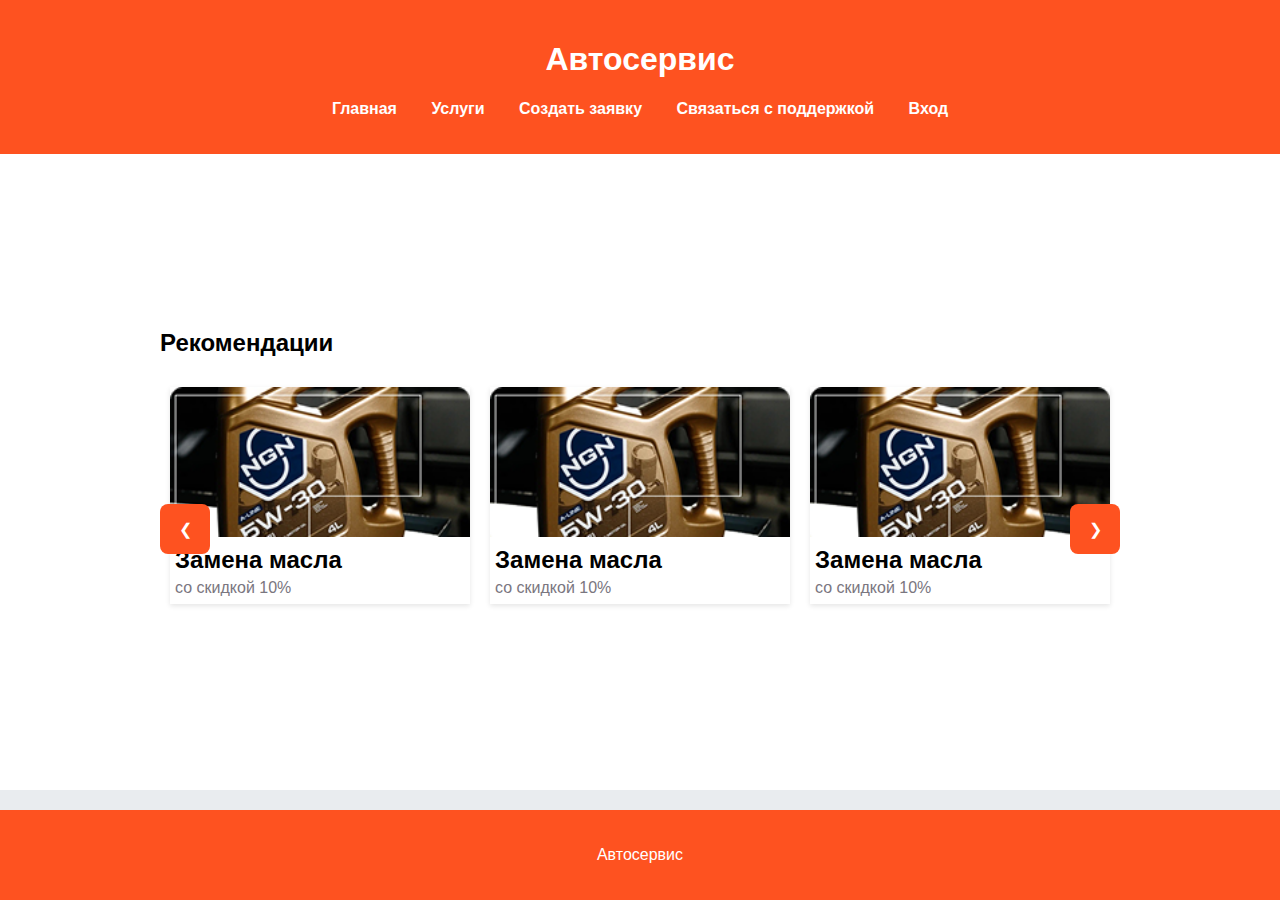
<file: index.html>
<!DOCTYPE html>
<html lang="ru">

<head>
    <meta charset="UTF-8">
    <meta name="viewport" content="width=device-width, initial-scale=1.0">
    
    <link rel="stylesheet" href="styles.css">
    <title>партнеры клининговой фирмы</title>
    <header>
        <h1>Автосервис</h1>
        <nav>
            <ul>
                <li><a href="index.html">Главная</a></li>
                <li><a href="services.html">Услуги</a></li>
                <li><a href="create-request.html">Создать заявку</a></li>
                <li><a href="support.html">Связаться с поддержкой</a></li>
                <li id="profileLink" style="display: none;" class="dropdown">
                    <span id="usernameDisplay"></span>
                    <div class="dropdown-content">
                        <a href="#" id="logoutButton">Выход</a>
                    </div>
                </li>
                <li><a href="login.html" id="loginLink" style="display: inline;">Вход</a></li>
            </ul>
        </nav>
    </header>

    <main>
        
        <div class="slider-container" id="sliderContainer1">
            <h2>Рекомендации</h2>
            <div class="slider" id="slider1">
                <!-- Карточки будут добавлены сюда -->
            </div>
            <button class="prev" onclick="prevSlide('slider1')">&#10094;</button>
            <button class="next" onclick="nextSlide('slider1')">&#10095;</button>
        </div>
    </main>

    <footer>
        <p>Автосервис</p>
    </footer>





    <script src="script.js"></script>
    <script>
        // Проверка авторизации пользователя
        const username = localStorage.getItem('username');
        const email = localStorage.getItem('email');

        if (username && email) {
            document.getElementById('usernameDisplay').innerText = username;
            document.getElementById('profileLink').style.display = 'inline-block';
            document.getElementById('loginLink').style.display = 'none';
        } else {
            document.getElementById('profileLink').style.display = 'none';
            document.getElementById('loginLink').style.display = 'inline';
        }

        // Обработка выхода
        document.getElementById('logoutButton').addEventListener('click', function () {
            localStorage.removeItem('username');
            localStorage.removeItem('email');
            localStorage.removeItem('password');
            // Обновляем видимость элементов навигации
            document.getElementById('profileLink').style.display = 'none';
            document.getElementById('loginLink').style.display = 'inline';
            window.location.reload(); // Перезагрузка страницы
        });





        // Инициализация слайдера при загрузке страницы
        document.addEventListener('DOMContentLoaded', () => {
            const cards = JSON.parse(localStorage.getItem('cards')) || [];
            renderCards(cards);
        });



    </script>
    </body>

</html>
</file>
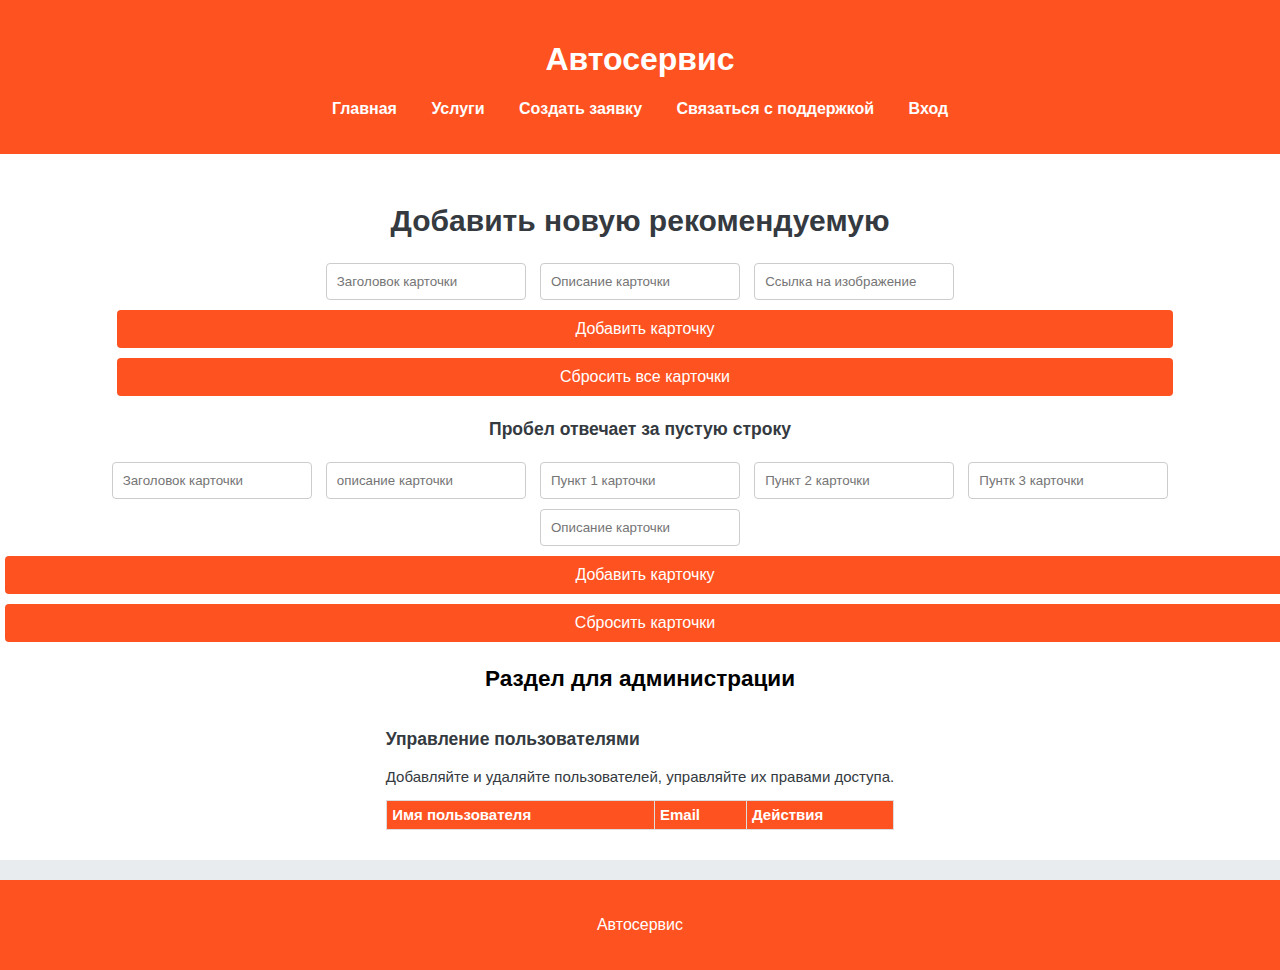
<file: admin.html>
<!DOCTYPE html>
<html lang="ru">
<head>
    <meta charset="UTF-8">
    <meta name="viewport" content="width=device-width, initial-scale=1.0">
    <title>Администрация</title>
    <link rel="stylesheet" href="styles.css">
    <link rel="stylesheet" href="style-admin.css">
</head>
<body>
    <header>
        <h1>Автосервис</h1>
        <nav>
            <ul>
                <li><a href="index.html">Главная</a></li>
                <li><a href="services.html">Услуги</a></li>
                <li><a href="create-request.html">Создать заявку</a></li>
                <li><a href="support.html">Связаться с поддержкой</a></li>

                <li id="profileLink" style="display: none;" class="dropdown">
                    <span id="usernameDisplay"></span>
                    <div class="dropdown-content">
                        <a href="#" id="logoutButton">Выход</a>
                    </div>
                </li>
                <li><a href="login.html" id="loginLink" style="display: inline;">Вход</a></li>
            </ul>
        </nav>
    </header>

    <main style="flex-direction: column;">
        <div class="admin-container">
            <h1>Добавить новую рекомендуемую</h1>
            <input type="text" id="cardTitle" placeholder="Заголовок карточки">
            <input type="text" id="cardDescription" placeholder="Описание карточки">
            <input type="text" id="cardImage" placeholder="Ссылка на изображение">
            <button onclick="addCard()">Добавить карточку</button>
            <button onclick="resetCards()">Сбросить все карточки</button>
        </div>
        <div class="admin-container">
            <form id="add-card-form">
                <h3>Пробел отвечает за пустую строку</h3>
                <input type="text" id="card-duration" required placeholder="Заголовок карточки">
                <input type="text" id="card-descr" required placeholder="описание карточки">
                <input type="text" id="card-descr1" required placeholder="Пункт 1 карточки">
                <input type="text" id="card-descr2" required placeholder="Пункт 2 карточки">
                <input type="text" id="card-descr3" required placeholder="Пунтк 3 карточки">
                <input type="text" id="card-price" required placeholder="Описание карточки">
        
                <button type="submit">Добавить карточку</button>
            </form>
        
            <button onclick="resetCardsRed()">Сбросить карточки</button>
        </div>
        <h2>Раздел для администрации</h2>
        <section>
            <h3>Управление пользователями</h3>
            <p>Добавляйте и удаляйте пользователей, управляйте их правами доступа.</p>
            <table id="userTable">
                <thead>
                    <tr>
                        <th>Имя пользователя</th>
                        <th>Email</th>
                        <th>Действия</th>
                    </tr>
                </thead>
                <tbody>
                    <!-- Данные пользователей будут добавлены здесь -->
                </tbody>
            </table>
        </section>
    </main>

    <footer>
        <p>Автосервис</p>
    </footer>






    <script src="script.js"></script>
    <script>
        // Проверка авторизации пользователя
        const username = localStorage.getItem('username');
        const email = localStorage.getItem('email');

        if (username && email) {
            document.getElementById('usernameDisplay').innerText = username;
            document.getElementById('profileLink').style.display = 'inline-block';
            document.getElementById('loginLink').style.display = 'none';
        } else {
            document.getElementById('profileLink').style.display = 'none';
            document.getElementById('loginLink').style.display = 'inline';
        }

        // Обработка выхода
        document.getElementById('logoutButton').addEventListener('click', function() {
            localStorage.removeItem('username');
            localStorage.removeItem('email');
            localStorage.removeItem('password');
            window.location.reload(); // Перезагрузка страницы
        });

        // Функция для отображения пользователей
        function displayUsers() {
            const userProfiles = JSON.parse(localStorage.getItem('userProfiles')) || {};
            const userTableBody = document.getElementById('userTable').getElementsByTagName('tbody')[0];
            userTableBody.innerHTML = ''; // Очищаем таблицу перед добавлением

            for (const email in userProfiles) {
                const row = userTableBody.insertRow();
                const usernameCell = row.insertCell(0);
                const emailCell = row.insertCell(1);
                const actionsCell = row.insertCell(2);

                usernameCell.innerText = userProfiles[email].username;
                emailCell.innerText = email;

                const deleteButton = document.createElement('button');
                deleteButton.innerText = 'Удалить';
                deleteButton.className = 'delete-button';
                deleteButton.onclick = function() {
                    deleteUser (email);
                };
                actionsCell.appendChild(deleteButton);
            }
        }

        // Функция для удаления пользователя
        function deleteUser (email) {
            const userProfiles = JSON.parse(localStorage.getItem('userProfiles')) || {};
            delete userProfiles[email];
            localStorage.setItem('userProfiles', JSON.stringify(userProfiles));
            displayUsers(); // Обновляем отображение пользователей
        }

        // Инициализация отображения пользователей при загрузке страницы
        displayUsers();












        
// Функция для добавления новой карточки
function addCardRed(event) {
            event.preventDefault(); // Предотвращаем перезагрузку страницы

            // Получаем данные из формы
            const cardTitle = document.getElementById('card-duration').value.trim();
            const cardDuration = document.getElementById('card-descr').value.trim();
            const cardDuration1 = document.getElementById('card-descr1').value.trim();
            const cardDuration2 = document.getElementById('card-descr2').value.trim();
            const cardDuration3 = document.getElementById('card-descr3').value.trim();
            const cardPrice = document.getElementById('card-price').value.trim();

            // Создаем объект новой карточки
            const newCard = {
                duration: cardTitle,
                descr: cardDuration,
                descr1: cardDuration1,
                descr2: cardDuration2,
                descr3: cardDuration3,
                price: cardPrice,
                buttonText: "Записаться"
            };

            // Получаем текущий массив карточек из localStorage
            let cardsData = JSON.parse(localStorage.getItem('cardsData')) || [];

            // Добавляем новую карточку в массив
            cardsData.push(newCard);

            // Сохраняем обновленный массив в localStorage
            localStorage.setItem('cardsData', JSON.stringify(cardsData));

            // Очищаем форму
            document.getElementById('add-card-form').reset();

            // Уведомляем администратора
            alert('Карточка успешно добавлена!');
        }

        const defaultCards = [
        {
                duration: "Замена масла: Стандарт +",
                descr: "Замена моторного масла и масляного фильтра",
                descr1: "Замена воздушного фильтра",
                descr2: "",
                descr3: "",
                price: "Скидка -5%",
                buttonText: "Записаться"
            },
            {
                duration: "Замена масла: Стандарт +",
                descr: "Замена моторного масла и масляного фильтра",
                descr1: "Замена воздушного фильтра",
                descr2: "Замена салонного фильтра",
                descr3: "",
                price: "Скидка -7%",
                buttonText: "Записаться"
            },
            {
                duration: "Замена масла: Стандарт +",
                descr: "Замена моторного масла и масляного фильтра",
                descr1: "Замена воздушного фильтра",
                descr2: "Замена салонного фильтра",
                descr3: "Диагностика ходовой части",
                price: "Скидка -10%",
                buttonText: "Записаться"
            },
        ];
        // Функция для сброса карточек
        function resetCardsRed() {
            localStorage.setItem('cardsData', JSON.stringify(defaultCards)); // Удаляем данные о карточках
        }

        // Инициализация формы
        document.addEventListener('DOMContentLoaded', () => {
            const form = document.getElementById('add-card-form');
            form.addEventListener('submit', addCardRed);
        });

        resetCardsRed();
    </script>
</body>
</html>
</file>
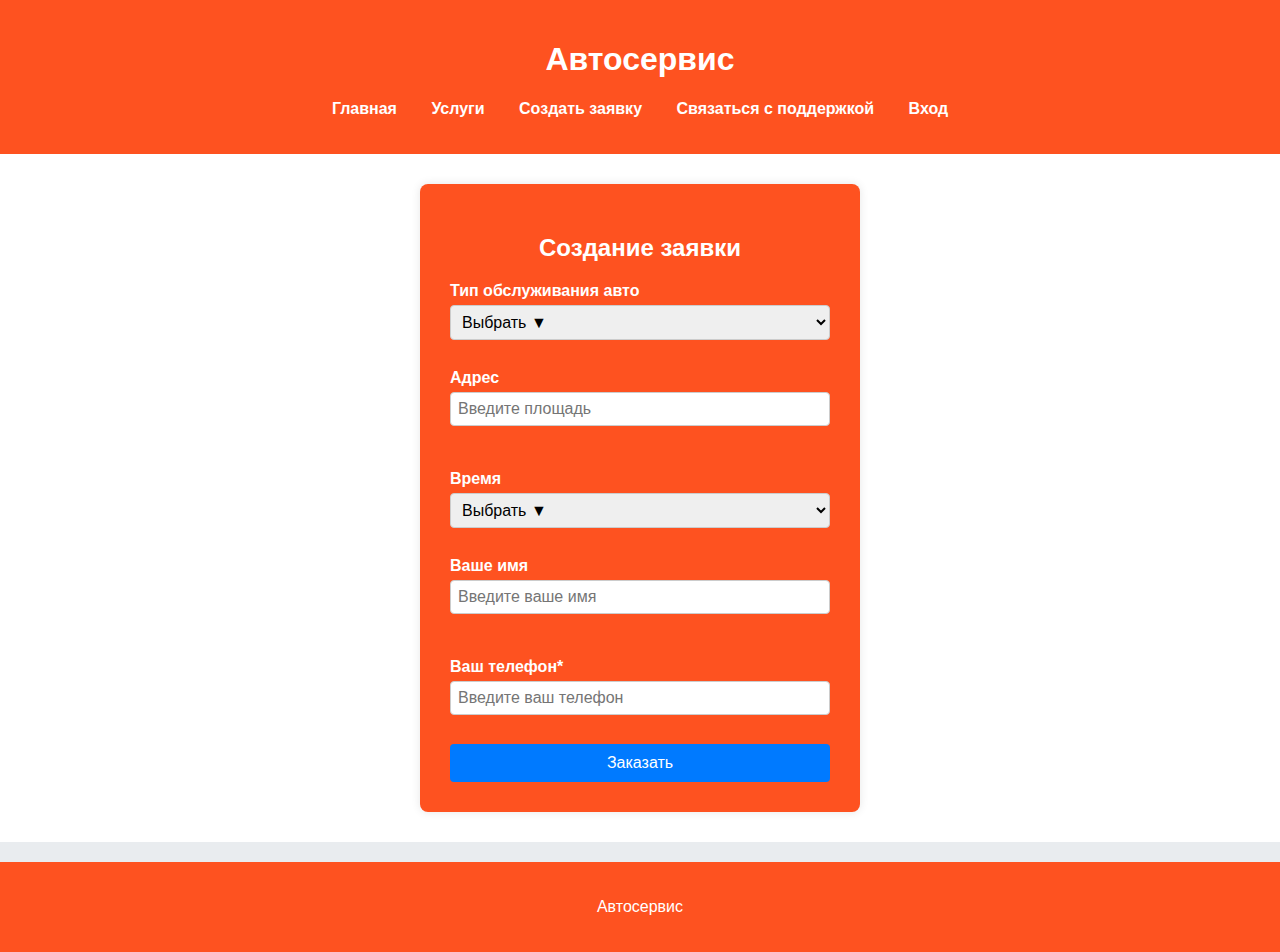
<file: create-request.html>
<!DOCTYPE html>
<html lang="ru">

<head>
    <meta charset="UTF-8">
    <meta name="viewport" content="width=device-width, initial-scale=1.0">
    <link rel="stylesheet" href="styles.css">
    <style>
        .form-container {
            color:#fff;
            padding: 30px;
            border-radius: 8px;
            box-shadow: 0 0 10px rgba(0, 0, 0, 0.1);
            width: 100%;
            width: 440px;
            background-color: #FE5220;
        }

        h2 {
            color: #fff;
            text-align: center;
            margin-bottom: 20px;
        }

        .form-group {
            width: 100%;
            max-width: 386px;
            margin-bottom: 29px;
        }

        label {
            display: block;
            margin-bottom: 5px;
            font-weight: bold;
        }

        input[type="text"],
        input[type="number"],
        input[type="tel"],
        select {
            width: 100%;
            padding: 7px;
            border: 1px solid #ccc;
            border-radius: 4px;
            font-size: 16px;
        }

        button {
            width: 100%;
            padding: 10px;
            color: #fff;
            border: none;
            border-radius: 4px;
            font-size: 16px;
            cursor: pointer;
        }
    </style>
    <title>партнеры клининговой фирмы</title>
    <header>
        <h1>Автосервис</h1>
        <nav>
            <ul>
                <li><a href="index.html">Главная</a></li>
                <li><a href="services.html">Услуги</a></li>
                <li><a href="create-request.html">Создать заявку</a></li>
                <li><a href="support.html">Связаться с поддержкой</a></li>
                <li id="profileLink" style="display: none;" class="dropdown">
                    <span id="usernameDisplay"></span>
                    <div class="dropdown-content">
                        <a href="#" id="logoutButton">Выход</a>
                    </div>
                </li>
                <li><a href="login.html" id="loginLink" style="display: inline;">Вход</a></li>
            </ul>
        </nav>
    </header>

    <main>
            <div class="form-container">
                <h2>Создание заявки</h2>
                <form>
                    <div class="form-group">
                        <label for="object-type">Тип обслуживания авто</label>
                        <select id="object-type">
                            <option value="">Выбрать ▼</option>
                            <option value="apartment">haval</option>
                            <option value="house">Toyota</option>
                            <option value="office">Lada</option>
                        </select>
                    </div>

                    <div class="form-group">
                        <label for="area">Адрес</label>
                        <input type="text" id="area" placeholder="Введите площадь">
                    </div>

                    <div class="form-group">
                        <label for="cleaning-type">Время</label>
                        <select id="cleaning-type">
                            <option value="">Выбрать ▼</option>
                            <option value="regular">Утро</option>
                            <option value="general">День</option>
                            <option value="after-repair">Вечер</option>
                        </select>
                    </div>

                    <div class="form-group">
                        <label for="name">Ваше имя</label>
                        <input type="text" id="name" placeholder="Введите ваше имя">
                    </div>

                    <div class="form-group">
                        <label for="phone">Ваш телефон*</label>
                        <input type="tel" id="phone" placeholder="Введите ваш телефон" required>
                    </div>

                    <button type="submit">Заказать</button>
                </form>
            </div>
    </main>

    <footer>
        <p>Автосервис</p>
    </footer>


    </body>

</html>
</file>
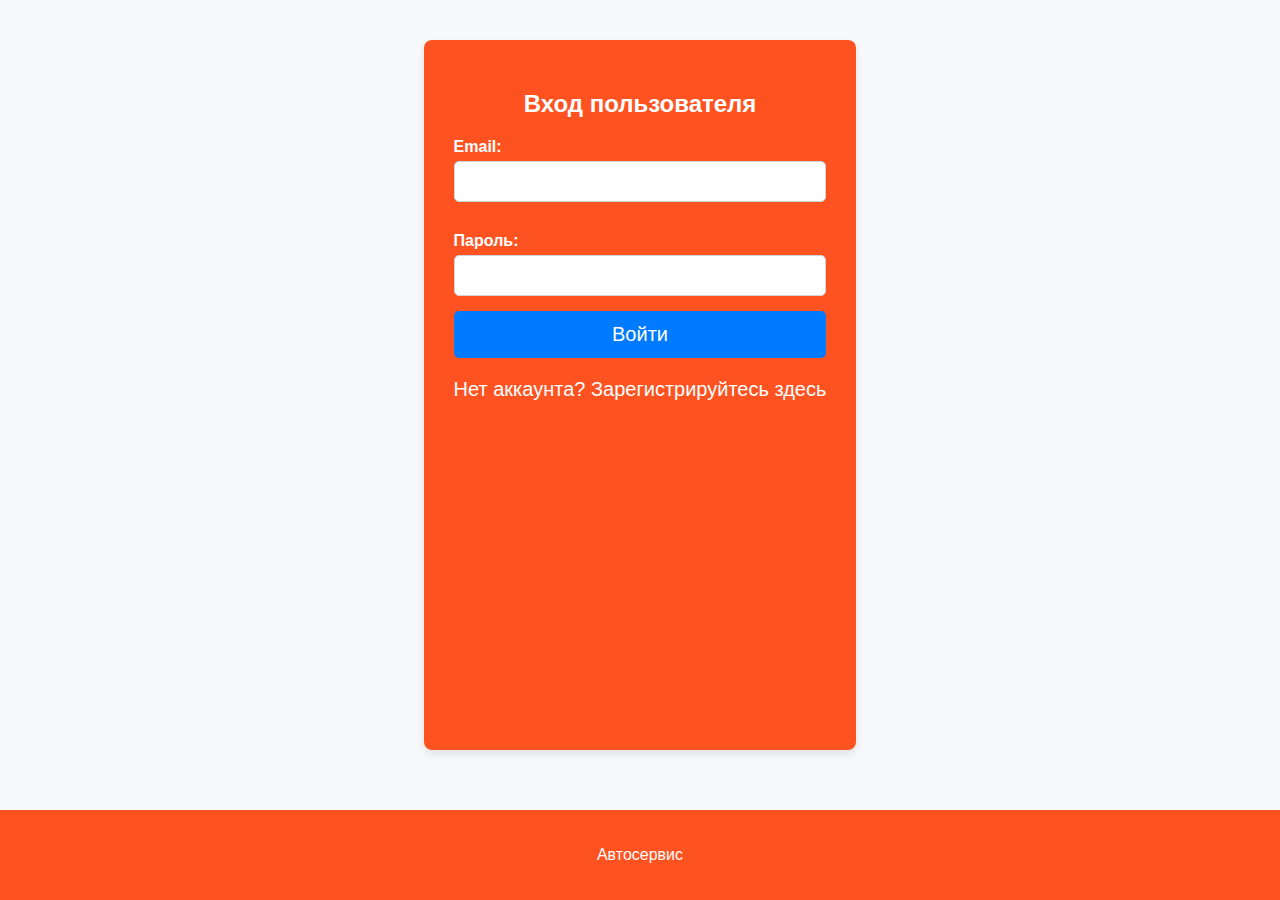
<file: login.html>
<!DOCTYPE html>
<html lang="ru">
<head>
    <meta charset="UTF-8">
    <meta name="viewport" content="width=device-width, initial-scale=1.0">
    <title>Вход</title>
    <link rel="stylesheet" href="styles-registe.css">
</head>
<body>
    <main>
        <h2>Вход пользователя</h2>
        <form id="loginForm">
            <label for="loginEmail">Email:</label>
            <input type="email" id="loginEmail" name="loginEmail" required>

            <label for="loginPassword">Пароль:</label>
            <input type="password" id="loginPassword" name="loginPassword" required>

            <button type="submit">Войти</button>
        </form>
        <div id="loginMessage"></div>
        <p class="reg">Нет аккаунта? <a href="register.html">Зарегистрируйтесь здесь</a></p>
    </main>

    <footer>
        <p>Автосервис</p>
    </footer>

    <script>
        // Обработка входа
        document.getElementById('loginForm').addEventListener('submit', function(event) {
            event.preventDefault(); // Предотвращаем отправку формы

            const email = document.getElementById('loginEmail').value;
            const password = document.getElementById('loginPassword').value;

            const userProfiles = JSON.parse(localStorage.getItem('userProfiles')) || {};
            if (userProfiles[email] && userProfiles[email].password === password) {
                localStorage.setItem('username', userProfiles[email].username);
                localStorage.setItem('email', email);
                window.location.href = 'index.html'; // Перенаправление на главную страницу
            } else {
                document.getElementById('loginMessage').innerText = "Неверный email или пароль.";
            }
        });
    </script>
</body>
</html>
</file>
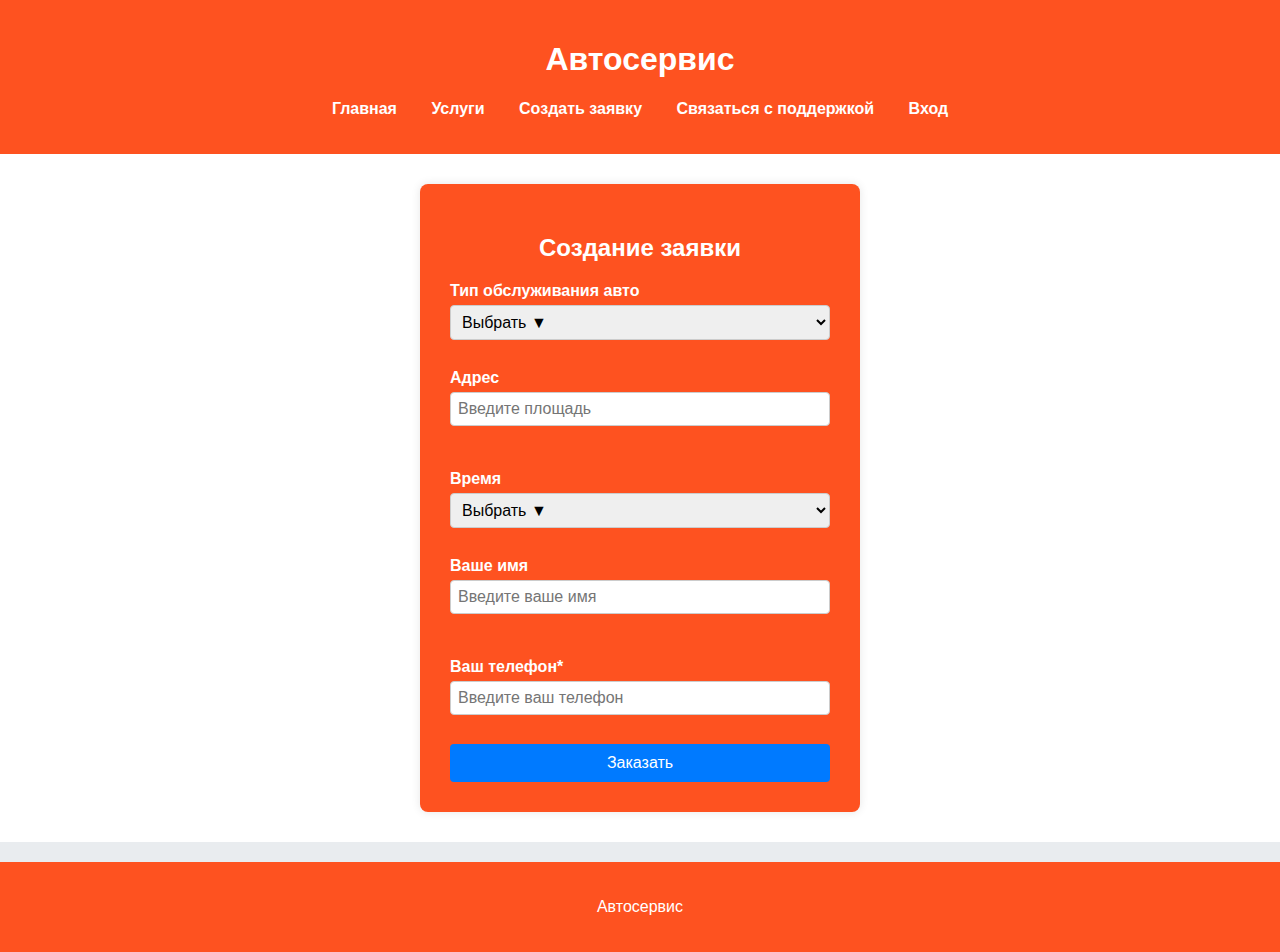
<file: podpiska-start.html>
<!DOCTYPE html>
<html lang="ru">

<head>
    <meta charset="UTF-8">
    <meta name="viewport" content="width=device-width, initial-scale=1.0">
    <link rel="stylesheet" href="styles.css">
    <style>
        .form-container {
            color:#fff;
            padding: 30px;
            border-radius: 8px;
            box-shadow: 0 0 10px rgba(0, 0, 0, 0.1);
            width: 100%;
            width: 440px;
            background-color: #FE5220;
        }

        h2 {
            color: #fff;
            text-align: center;
            margin-bottom: 20px;
        }

        .form-group {
            width: 100%;
            max-width: 386px;
            margin-bottom: 29px;
        }

        label {
            display: block;
            margin-bottom: 5px;
            font-weight: bold;
        }

        input[type="text"],
        input[type="number"],
        input[type="tel"],
        select {
            width: 100%;
            padding: 7px;
            border: 1px solid #ccc;
            border-radius: 4px;
            font-size: 16px;
        }

        button {
            width: 100%;
            padding: 10px;
            color: #fff;
            border: none;
            border-radius: 4px;
            font-size: 16px;
            cursor: pointer;
        }
    </style>
    <title>партнеры клининговой фирмы</title>
    <header>
        <h1>Автосервис</h1>
        <nav>
            <ul>
                <li><a href="index.html">Главная</a></li>
                <li><a href="podpiska.html">Услуги</a></li>
                <li><a href="podpiska-start.html">Создать заявку</a></li>
                <li><a href="revers.html">Связаться с поддержкой</a></li>
                <li id="profileLink" style="display: none;" class="dropdown">
                    <span id="usernameDisplay"></span>
                    <div class="dropdown-content">
                        <a href="#" id="logoutButton">Выход</a>
                    </div>
                </li>
                <li><a href="login.html" id="loginLink" style="display: inline;">Вход</a></li>
            </ul>
        </nav>
    </header>

    <main>
            <div class="form-container">
                <h2>Создание заявки</h2>
                <form>
                    <div class="form-group">
                        <label for="object-type">Тип обслуживания авто</label>
                        <select id="object-type">
                            <option value="">Выбрать ▼</option>
                            <option value="apartment">haval</option>
                            <option value="house">Toyota</option>
                            <option value="office">Lada</option>
                        </select>
                    </div>

                    <div class="form-group">
                        <label for="area">Адрес</label>
                        <input type="text" id="area" placeholder="Введите площадь">
                    </div>

                    <div class="form-group">
                        <label for="cleaning-type">Время</label>
                        <select id="cleaning-type">
                            <option value="">Выбрать ▼</option>
                            <option value="regular">Утро</option>
                            <option value="general">День</option>
                            <option value="after-repair">Вечер</option>
                        </select>
                    </div>

                    <div class="form-group">
                        <label for="name">Ваше имя</label>
                        <input type="text" id="name" placeholder="Введите ваше имя">
                    </div>

                    <div class="form-group">
                        <label for="phone">Ваш телефон*</label>
                        <input type="tel" id="phone" placeholder="Введите ваш телефон" required>
                    </div>

                    <button type="submit">Заказать</button>
                </form>
            </div>
    </main>

    <footer>
        <p>Автосервис</p>
    </footer>


    </body>

</html>
</file>
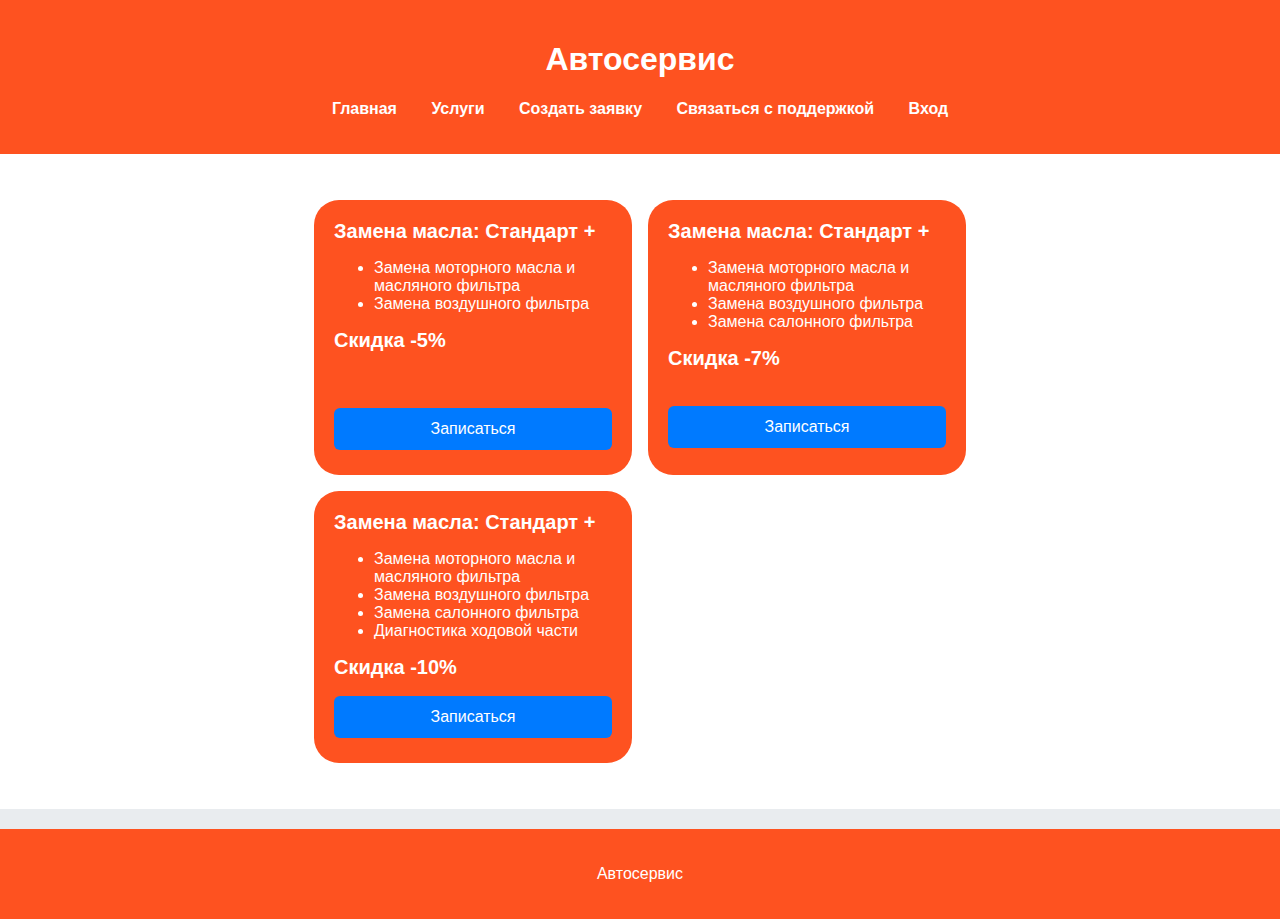
<file: podpiska.html>
<!DOCTYPE html>
<html lang="ru">

<head>
    <meta charset="UTF-8">
    <meta name="viewport" content="width=device-width, initial-scale=1.0">
    <link rel="stylesheet" href="styles.css">
    <link rel="stylesheet" href="podpiska.css">
    <title>партнеры клининговой фирмы</title>
    <header>
        <h1>Автосервис</h1>
        <nav>
            <ul>
                <li><a href="index.html">Главная</a></li>
                <li><a href="podpiska.html">Услуги</a></li>
                <li><a href="podpiska-start.html">Создать заявку</a></li>
                <li><a href="revers.html">Связаться с поддержкой</a></li>
                <li id="profileLink" style="display: none;" class="dropdown">
                    <span id="usernameDisplay"></span>
                    <div class="dropdown-content">
                        <a href="#" id="logoutButton">Выход</a>
                    </div>
                </li>
                <li><a href="login.html" id="loginLink" style="display: inline;">Вход</a></li>
            </ul>
        </nav>
    </header>

    <main>
        <div class="cards-container" id="cards-container"></div>
    </main>
    <footer>
        <p>Автосервис</p>
    </footer>

    <script>

        const defaultCards = [
        {
                duration: "Замена масла: Стандарт +",
                descr: "Замена моторного масла и масляного фильтра",
                descr1: "Замена воздушного фильтра",
                descr2: "",
                descr3: "",
                price: "Скидка -5%",
                buttonText: "Записаться"
            },
            {
                duration: "Замена масла: Стандарт +",
                descr: "Замена моторного масла и масляного фильтра",
                descr1: "Замена воздушного фильтра",
                descr2: "Замена салонного фильтра",
                descr3: "",
                price: "Скидка -7%",
                buttonText: "Записаться"
            },
            {
                duration: "Замена масла: Стандарт +",
                descr: "Замена моторного масла и масляного фильтра",
                descr1: "Замена воздушного фильтра",
                descr2: "Замена салонного фильтра",
                descr3: "Диагностика ходовой части",
                price: "Скидка -10%",
                buttonText: "Записаться"
            },
        ];







 // Функция для отображения карточек
 function displayCards() {
            const cardsContainer = document.getElementById('cards-container');
            const cardsData = JSON.parse(localStorage.getItem('cardsData')) || [];

            cardsContainer.innerHTML = ''; // Очищаем контейнер перед добавлением новых карточек

            cardsData.forEach(card => {
                const cardElement = document.createElement('div');
                cardElement.classList.add('cardP');

                if (card.descr == ""){
                cardElement.innerHTML = `
                <h1>${card.duration}</h1>
                <ul>  
                </ul>
                <p>${card.price}</p>
                <a  href="podpiska-start.html"><button href="podpiska-start.html" style="margin-top:17px;">${card.buttonText}</button></a>`;
            }else if (card.descr1 == ""){
                cardElement.innerHTML = `
                <h1>${card.duration}</h1>
                <ul>
                    <li>${card.descr}</li>    
                </ul>
                <p>${card.price}</p>
                <a  href="podpiska-start.html"><button href="podpiska-start.html" style="margin-top:17px;">${card.buttonText}</button></a>`;
            }else if (card.descr2 == ""){
                cardElement.innerHTML = `
                <h1>${card.duration}</h1>
                <ul>
                    <li>${card.descr}</li>    
                    <li>${card.descr1}</li> 
                </ul>
                <p>${card.price}</p>
                <a  href="podpiska-start.html"><button href="podpiska-start.html" style="margin-top:56px;">${card.buttonText}</button></a>`;
            }else if (card.descr3 == ""){
                cardElement.innerHTML = `
                <h1>${card.duration}</h1>
                <ul>
                    <li>${card.descr}</li>    
                    <li>${card.descr1}</li> 
                    <li>${card.descr2}</li>
                </ul>
                <p>${card.price}</p>
                <a  href="podpiska-start.html"><button href="podpiska-start.html" style="margin-top:36px;">${card.buttonText}</button></a>`;
            }else{
                cardElement.innerHTML = `
                <h1>${card.duration}</h1>
                <ul>
                    <li>${card.descr}</li>    
                    <li>${card.descr1}</li> 
                    <li>${card.descr2}</li>
                    <li>${card.descr3}</li>
                </ul>
                <p>${card.price}</p>
                <a  href="podpiska-start.html"><button href="podpiska-start.html" style="margin-top:17px;">${card.buttonText}</button></a>`;
            }

                cardsContainer.appendChild(cardElement);
            });
        }

        // Инициализация отображения карточек при загрузке страницы
        document.addEventListener('DOMContentLoaded', displayCards);
    </script>
    </body>

</html>
</file>
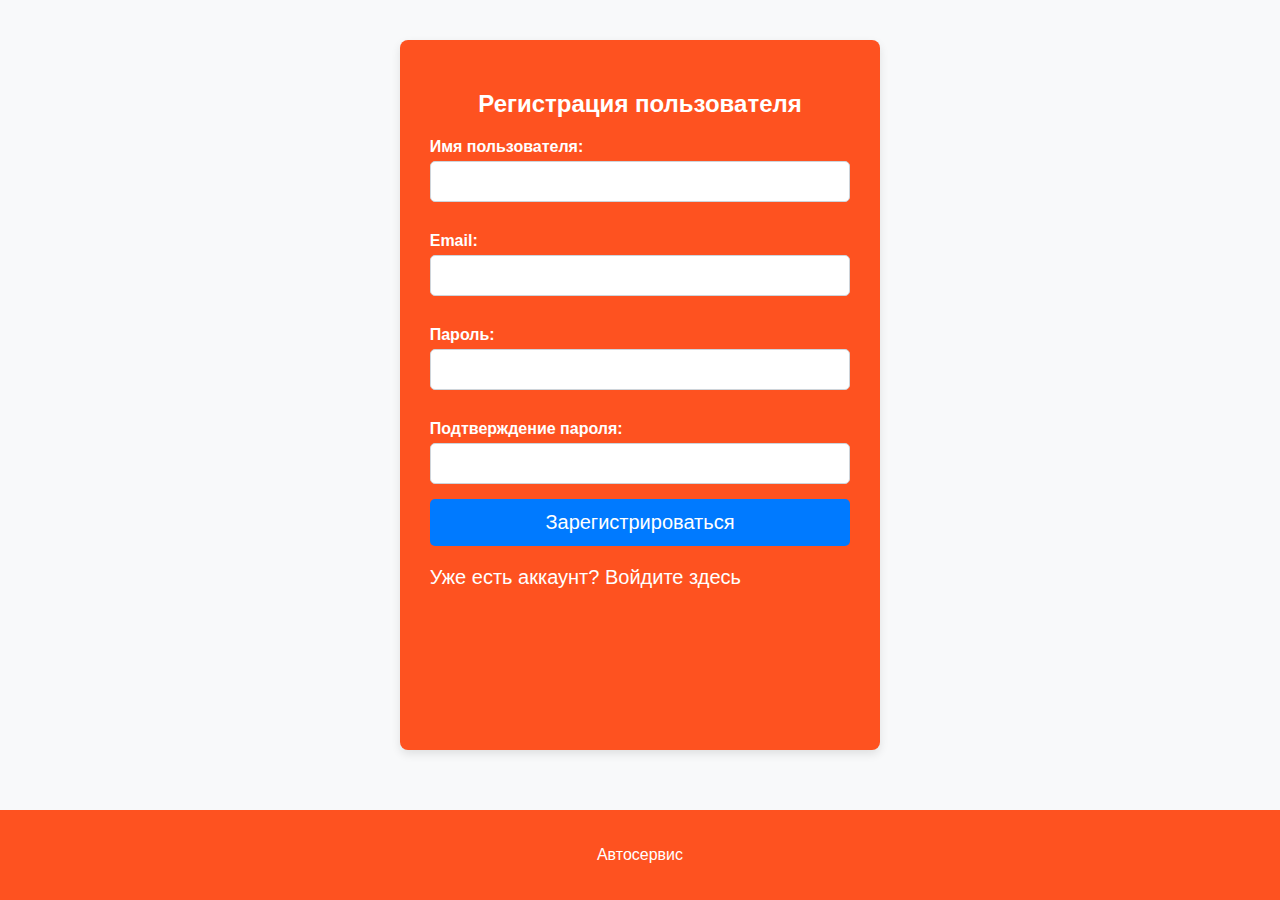
<file: register.html>
<!DOCTYPE html>
<html lang="ru">
<head>
    <meta charset="UTF-8">
    <meta name="viewport" content="width=device-width, initial-scale=1.0">
    <title>Регистрация</title>
    <link rel="stylesheet" href="styles-registe.css">
</head>
<body>
    <main>
        <h2>Регистрация пользователя</h2>
        <form id="registrationForm">
            <label for="username">Имя пользователя:</label>
            <input type="text" id="username" name="username" required>

            <label for="email">Email:</label>
            <input type="email" id="email" name="email" required>

            <label for="password">Пароль:</label>
            <input type="password" id="password" name="password" required>

            <label for="confirm_password">Подтверждение пароля:</label>
            <input type="password" id="confirm_password" name="confirm_password" required>

            <button type="submit">Зарегистрироваться</button>
        </form>
        <div id="registerMessage"></div>
        <p class="reg">Уже есть аккаунт? <a href="login.html">Войдите здесь</a></p>
    </main>

    <footer>
        <p>Автосервис</p>
    </footer>

    <script>
        // Обработка регистрации
        document.getElementById('registrationForm').addEventListener('submit', function(event) {
            event.preventDefault(); // Предотвращаем отправку формы

            const username = document.getElementById('username').value;
            const email = document.getElementById('email').value;
            const password = document.getElementById('password').value;
            const confirmPassword = document.getElementById('confirm_password').value;

            if (password === confirmPassword) {
                // Сохраняем данные в localStorage
                const userProfiles = JSON.parse(localStorage.getItem('userProfiles')) || {};
                userProfiles[email] = { username, password }; // Сохраняем профиль по email
                localStorage.setItem('userProfiles', JSON.stringify(userProfiles));
                document.getElementById('registerMessage').innerText = "Регистрация успешна! Перенаправление на страницу входа...";
                
                // Перенаправление на страницу входа
                setTimeout(() => {
                    window.location.href = 'login.html'; // Замените на ваш URL страницы входа
                }, 2000); // Задержка 2 секунды перед перенаправлением
            } else {
                document.getElementById('registerMessage').innerText = "Пароли не совпадают.";
            }
        });
    </script>
</body>
</html>
</file>
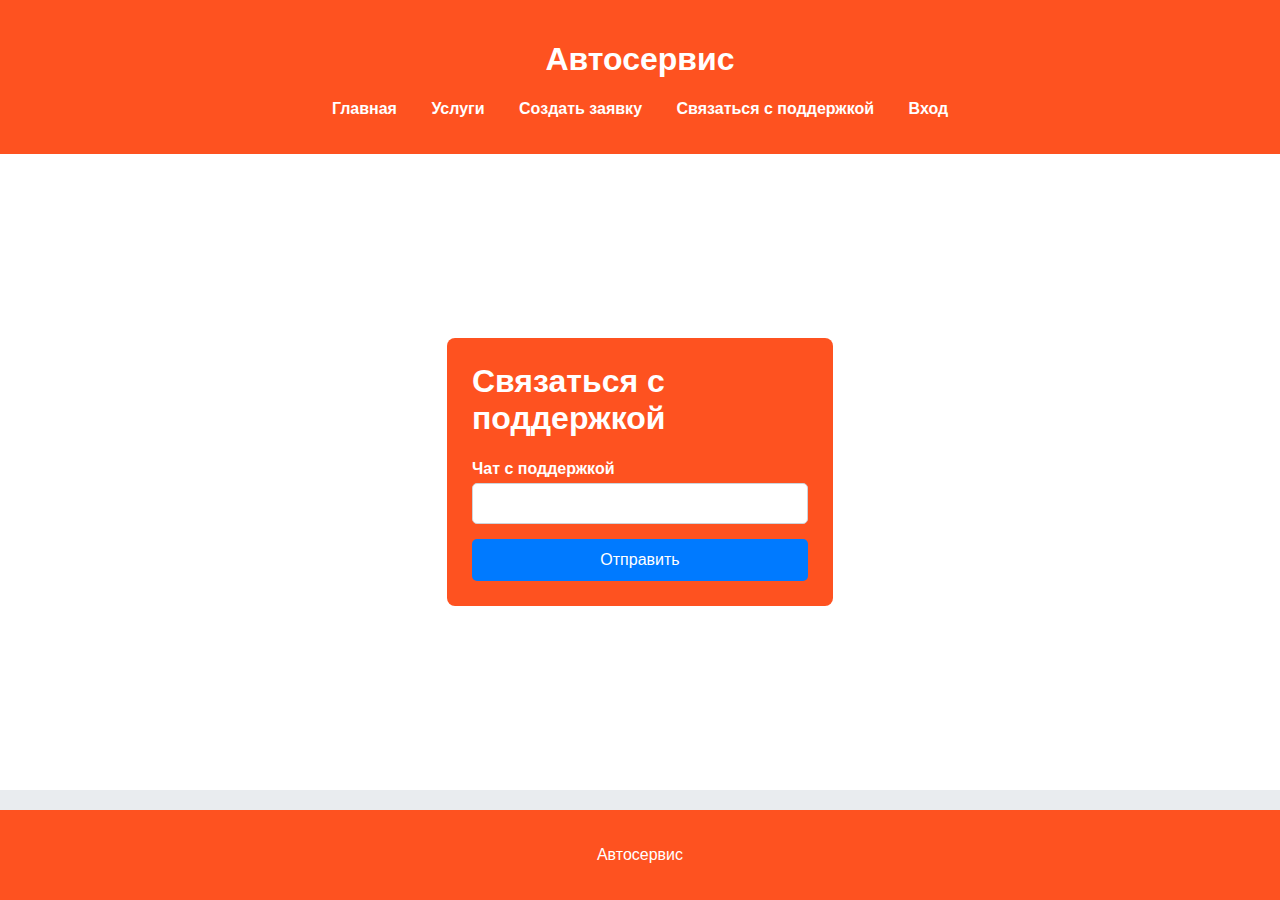
<file: revers.html>
<!DOCTYPE html>
<html lang="ru">

<head>
    <meta charset="UTF-8">
    <meta name="viewport" content="width=device-width, initial-scale=1.0">
    <link rel="stylesheet" href="styles.css">
    <style>
        .container-in{
            width: 100%;
            max-width: 386px;
        }

        
        .container{
            color: #fff;
            width: 100%;
            background-color: #FE5220;
            padding: 25px;
            display: flex;
            flex-direction: column;
            justify-content: center;
            align-items: center;

            border-radius: 8px;
        }
        .container h1{
            margin: 0 0 8px 0;
        }
    </style>
    <title>партнеры клининговой фирмы</title>
    <header>
        <h1>Автосервис</h1>
        <nav>
            <ul>
                <li><a href="index.html">Главная</a></li>
                <li><a href="podpiska.html">Услуги</a></li>
                <li><a href="podpiska-start.html">Создать заявку</a></li>
                <li><a href="revers.html">Связаться с поддержкой</a></li>
                <li id="profileLink" style="display: none;" class="dropdown">
                    <span id="usernameDisplay"></span>
                    <div class="dropdown-content">
                        <a href="#" id="logoutButton">Выход</a>
                    </div>
                </li>
                <li><a href="login.html" id="loginLink" style="display: inline;">Вход</a></li>
            </ul>
        </nav>
    </header>

    <main>
        <div class="container" style="width: 386px;">
            <h1>Связаться с поддержкой</h1>
            <div class="container-in">
                <label for="revers-message">Чат с поддержкой</label>
                <input type="text" id="revers-message" required>
            </div>
            <button>Отправить</button>
        </div>
    </main>

    <footer>
        <p>Автосервис</p>
    </footer>
    </body>

</html>
</file>
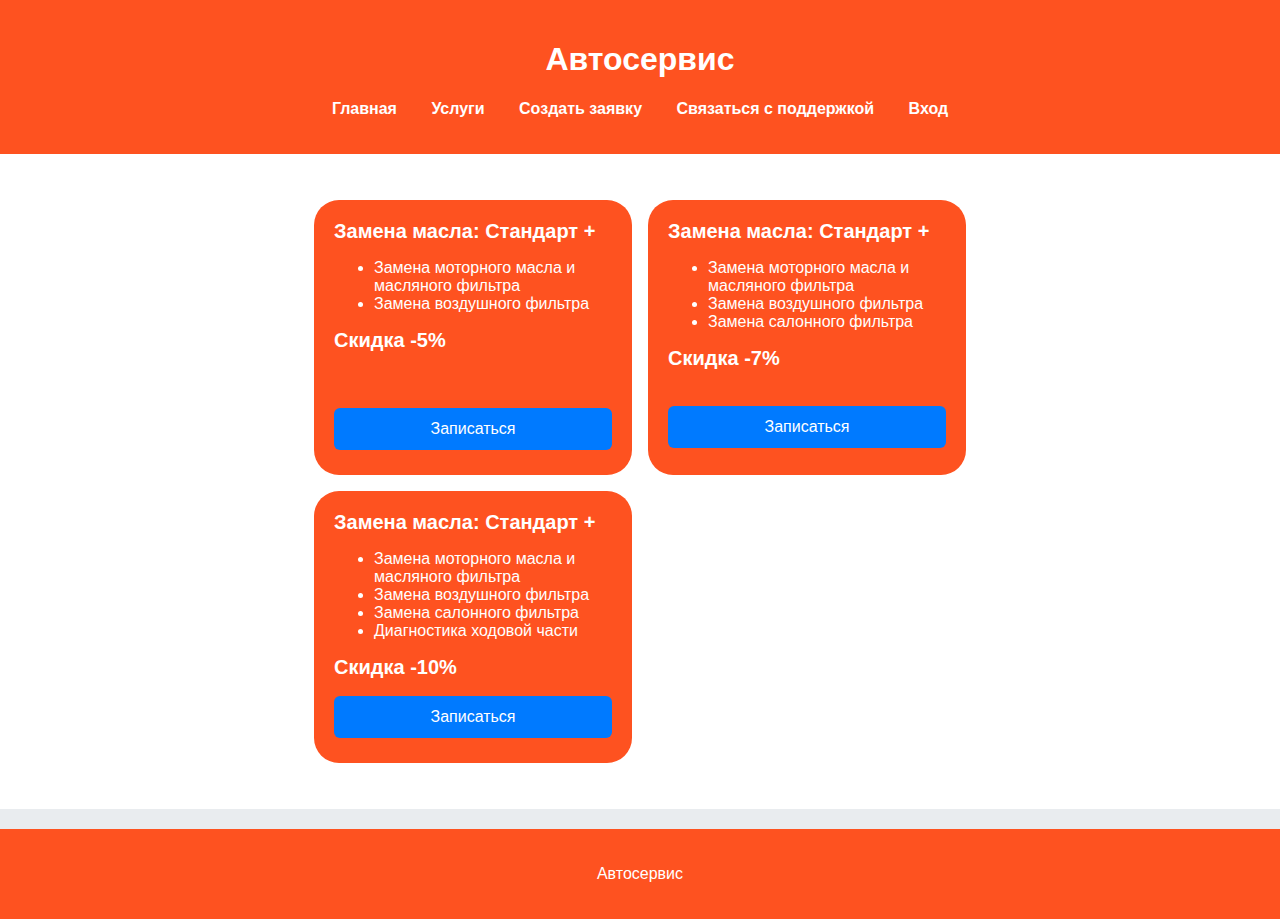
<file: services.html>
<!DOCTYPE html>
<html lang="ru">

<head>
    <meta charset="UTF-8">
    <meta name="viewport" content="width=device-width, initial-scale=1.0">
    <link rel="stylesheet" href="styles.css">
    <link rel="stylesheet" href="podpiska.css">
    <title>партнеры клининговой фирмы</title>
    <header>
        <h1>Автосервис</h1>
        <nav>
            <ul>
                <li><a href="index.html">Главная</a></li>
                <li><a href="services.html">Услуги</a></li>
                <li><a href="create-request.html">Создать заявку</a></li>
                <li><a href="support.html">Связаться с поддержкой</a></li>
                <li id="profileLink" style="display: none;" class="dropdown">
                    <span id="usernameDisplay"></span>
                    <div class="dropdown-content">
                        <a href="#" id="logoutButton">Выход</a>
                    </div>
                </li>
                <li><a href="login.html" id="loginLink" style="display: inline;">Вход</a></li>
            </ul>
        </nav>
    </header>

    <main>
        <div class="cards-container" id="cards-container"></div>
    </main>
    <footer>
        <p>Автосервис</p>
    </footer>

    <script>

        const defaultCards = [
        {
                duration: "Замена масла: Стандарт +",
                descr: "Замена моторного масла и масляного фильтра",
                descr1: "Замена воздушного фильтра",
                descr2: "",
                descr3: "",
                price: "Скидка -5%",
                buttonText: "Записаться"
            },
            {
                duration: "Замена масла: Стандарт +",
                descr: "Замена моторного масла и масляного фильтра",
                descr1: "Замена воздушного фильтра",
                descr2: "Замена салонного фильтра",
                descr3: "",
                price: "Скидка -7%",
                buttonText: "Записаться"
            },
            {
                duration: "Замена масла: Стандарт +",
                descr: "Замена моторного масла и масляного фильтра",
                descr1: "Замена воздушного фильтра",
                descr2: "Замена салонного фильтра",
                descr3: "Диагностика ходовой части",
                price: "Скидка -10%",
                buttonText: "Записаться"
            },
        ];







 // Функция для отображения карточек
 function displayCards() {
            const cardsContainer = document.getElementById('cards-container');
            const cardsData = JSON.parse(localStorage.getItem('cardsData')) || [];

            cardsContainer.innerHTML = ''; // Очищаем контейнер перед добавлением новых карточек

            cardsData.forEach(card => {
                const cardElement = document.createElement('div');
                cardElement.classList.add('cardP');

                if (card.descr == ""){
                cardElement.innerHTML = `
                <h1>${card.duration}</h1>
                <ul>  
                </ul>
                <p>${card.price}</p>
                <a  href="create-request.html"><button href="create-request.html" style="margin-top:17px;">${card.buttonText}</button></a>`;
            }else if (card.descr1 == ""){
                cardElement.innerHTML = `
                <h1>${card.duration}</h1>
                <ul>
                    <li>${card.descr}</li>    
                </ul>
                <p>${card.price}</p>
                <a  href="create-request.html"><button href="create-request.html" style="margin-top:17px;">${card.buttonText}</button></a>`;
            }else if (card.descr2 == ""){
                cardElement.innerHTML = `
                <h1>${card.duration}</h1>
                <ul>
                    <li>${card.descr}</li>    
                    <li>${card.descr1}</li> 
                </ul>
                <p>${card.price}</p>
                <a  href="create-request.html"><button href="create-request.html" style="margin-top:56px;">${card.buttonText}</button></a>`;
            }else if (card.descr3 == ""){
                cardElement.innerHTML = `
                <h1>${card.duration}</h1>
                <ul>
                    <li>${card.descr}</li>    
                    <li>${card.descr1}</li> 
                    <li>${card.descr2}</li>
                </ul>
                <p>${card.price}</p>
                <a  href="create-request.html"><button href="create-request.html" style="margin-top:36px;">${card.buttonText}</button></a>`;
            }else{
                cardElement.innerHTML = `
                <h1>${card.duration}</h1>
                <ul>
                    <li>${card.descr}</li>    
                    <li>${card.descr1}</li> 
                    <li>${card.descr2}</li>
                    <li>${card.descr3}</li>
                </ul>
                <p>${card.price}</p>
                <a  href="create-request.html"><button href="create-request.html" style="margin-top:17px;">${card.buttonText}</button></a>`;
            }

                cardsContainer.appendChild(cardElement);
            });
        }

        // Инициализация отображения карточек при загрузке страницы
        document.addEventListener('DOMContentLoaded', displayCards);
    </script>
    </body>

</html>
</file>
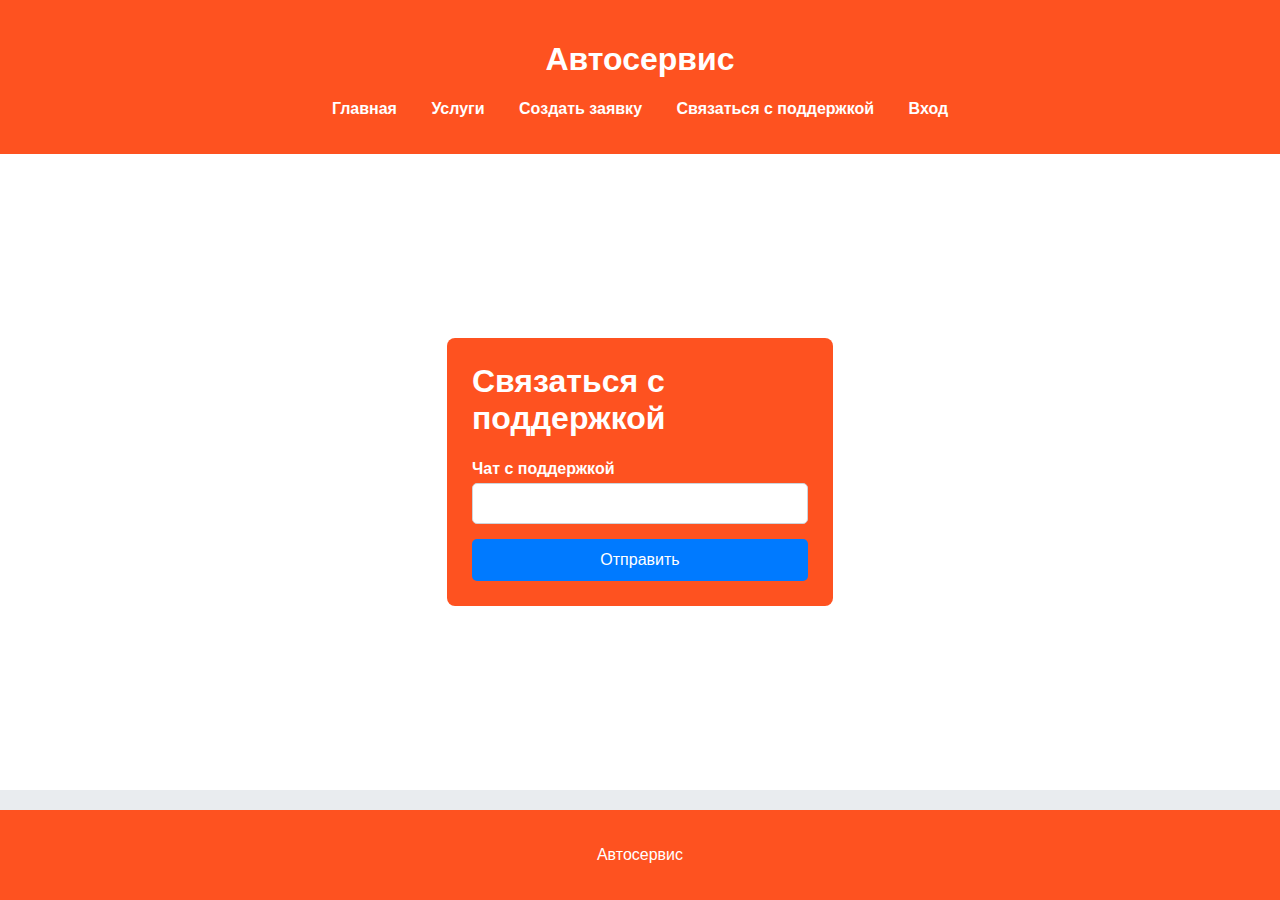
<file: support.html>
<!DOCTYPE html>
<html lang="ru">

<head>
    <meta charset="UTF-8">
    <meta name="viewport" content="width=device-width, initial-scale=1.0">
    <link rel="stylesheet" href="styles.css">
    <style>
        .container-in{
            width: 100%;
            max-width: 386px;
        }

        
        .container{
            color: #fff;
            width: 100%;
            background-color: #FE5220;
            padding: 25px;
            display: flex;
            flex-direction: column;
            justify-content: center;
            align-items: center;

            border-radius: 8px;
        }
        .container h1{
            margin: 0 0 8px 0;
        }
    </style>
    <title>партнеры клининговой фирмы</title>
    <header>
        <h1>Автосервис</h1>
        <nav>
            <ul>
                <li><a href="index.html">Главная</a></li>
                <li><a href="services.html">Услуги</a></li>
                <li><a href="create-request.html">Создать заявку</a></li>
                <li><a href="support.html">Связаться с поддержкой</a></li>
                <li id="profileLink" style="display: none;" class="dropdown">
                    <span id="usernameDisplay"></span>
                    <div class="dropdown-content">
                        <a href="#" id="logoutButton">Выход</a>
                    </div>
                </li>
                <li><a href="login.html" id="loginLink" style="display: inline;">Вход</a></li>
            </ul>
        </nav>
    </header>

    <main>
        <div class="container" style="width: 386px;">
            <h1>Связаться с поддержкой</h1>
            <div class="container-in">
                <label for="revers-message">Чат с поддержкой</label>
                <input type="text" id="revers-message" required>
            </div>
            <button>Отправить</button>
        </div>
    </main>

    <footer>
        <p>Автосервис</p>
    </footer>
    </body>

</html>
</file>
<file: styles.css>
* {
    box-sizing: border-box;
}


main {
    flex: 1;
    
    /* Заставляет основной контент занимать всё доступное пространство */
}

body {
    margin: 0;
    display: flex;
    flex-direction: column;
    min-height: 100vh;
    /* Задает минимальную высоту для body */
}


body {
    font-family: 'Arial', sans-serif;
    margin: 0;
    padding: 0;
    background-color: #e9ecef;
    color: #343a40;
}

header {
    background: #FE5220;
    color: #fff;
    padding: 20px 0;
    text-align: center;
    box-shadow: 0 2px 5px rgba(0, 0, 0, 0.2);
}

nav ul {
    list-style: none;
    padding: 0;
}

nav ul li {
    display: inline;
    margin: 0 15px;
}

nav ul li a {
    color: #fff;
    text-decoration: none;
    font-weight: bold;
}

nav ul li a:hover {
    text-decoration: underline;
}

main {
    padding: 30px 0 30px 0;
    background: #fff;
    display: flex;
    align-items: center;
    justify-content: center;

}

h2 {
    color: #000000;
    margin-bottom: 20px;
    text-align: start;
}

label {
    display: block;
    margin: 15px 0 5px;
    font-weight: bold;
}

input[type="text"],
input[type="email"],
input[type="password"] {
    width: 100%;
    padding: 12px;
    margin-bottom: 15px;
    border: 1px solid #ced4da;
    border-radius: 5px;
    transition: border-color 0.3s;
}

input[type="text"]:focus,
input[type="email"]:focus,
input[type="password"]:focus {
    border-color: #6E8B9D;
    outline: none;
}

button {
    background: #007AFF;
    color: white;
    border: none;
    padding: 12px;
    border-radius: 5px;
    cursor: pointer;
    width: 100%;
    font-size: 16px;
    transition: background-color 0.3s;
}

button:hover {
    background: #0d3c6e;
}
#registerMessage,
#loginMessage {
    margin-top: 20px;
    color: #dc3545;
    text-align: center;
}

footer {
    text-align: center;
    padding: 20px 0;
    background: #FE5220;
    color: #fff;
    position: relative;
    bottom: 0;
    width: 100%;
    margin-top: 20px;
}
































.slider-container {
    width: 100%;
    background-color: #ffffff;
    max-width: 1280px;
    position: relative;
    overflow: hidden;
    margin-bottom: 20px;
}
@media (max-width: 1440px) {
    .slider-container {
        width: 100%;
        max-width: 960px;

    }
}
@media (max-width: 1024px) {
    .slider-container {
        width: 100%;
        max-width: 645px;

    }
}
@media (max-width: 768px) {
    .slider-container {
        width: 100%;
        max-width: 320px;

    }
}

.slider {
    display: flex;
    transition: transform 0.5s ease-in-out;
}

.card {
    overflow: hidden;
    min-width: 300px;
    margin: 10px;
    background-color: #ffffff;
    box-shadow: 0 2px 5px rgba(0, 0, 0, 0.1);

}

.card img {
    width: 100%;
}

.card h2 {
    margin: 5px 0 5px 5px;
    font-size: 1.5em;
}

.card p {
    align-items: start;
    margin: 0 0 7px 5px;
    color: #7A7680;
}

.prev, .next {
    width: 50px;
    height: 50px;
    position: absolute;
    top: 220px;
    transform: translateY(-50%);
    background-color: #FE5220;
    color: white;
    border: none;
    padding: 0;
    cursor: pointer;
    border-radius: 8px;
    
}

.prev {
    left: 0;
    
}

.next {
    right: 0;
}




.admin-container {
    text-align: center;
}

.admin-container input {
    padding: 10px;
    margin: 5px;
    border: 1px solid #ccc;
    border-radius: 4px;
    width: 200px;
}

.admin-container button {
    background-color: #FE5220;
    padding: 10px 20px;
    color: white;
    border: none;
    border-radius: 4px;
    cursor: pointer;
    margin: 5px;
}
.admin-container button:hover {
    background-color: #a03919;
}

.admin-link, .back-link {
    margin-top: 20px;
    color: #28a745;
    text-decoration: none;
}

.admin-link:hover, .back-link:hover {
    text-decoration: underline;
}
</file>
<file: style-admin.css>
table {
    width: 100%;
    border-collapse: collapse;
    margin-top: 1.04vw;
}
main{
    word-break: break-all;
    font-size: 15px;
}

th, td {
    border: 1px solid #ddd;
    padding: 0.42vw;
    text-align: left;
}

th {
    background-color: #FE5220;
    color: white;
}
.delete-button {
    font-size: 13px;
    background-color: #dc3545;
    color: white;
    border: none;
    padding-left: 0.42vw;
    padding-right: 0.42vw;
    cursor: pointer;
    border-radius:  0.26vw;
}
.delete-button:hover {
    background-color: #c82333;
}
</file>
<file: styles-registe.css>
* {
    box-sizing: border-box;
}
main {
    flex: 1;
    
    /* Заставляет основной контент занимать всё доступное пространство */
}

body {
    margin: 0;
    display: flex;
    flex-direction: column;
    min-height: 100vh;
    /* Задает минимальную высоту для body */
}
body {

    
    display: flex;
    flex-direction: column;
    min-height: 100vh;
    font-family: 'Arial', sans-serif;
    margin: 0;
    padding: 0;
    background-color: #f8f9fa;
    color: #343a40;
}

header {
    background: #FE5220;
    color: #fff;
    padding: 20px 0;
    text-align: center;
    box-shadow: 0 2px 5px rgba(0, 0, 0, 0.2);
}

nav ul {
    list-style: none;
    padding: 0;
}

nav ul li {
    display: inline;
    margin: 0 15px;
}

nav ul li a {
    color: #fff;
    text-decoration: none;
    font-weight: bold;
}

nav ul li a:hover {
    text-decoration: underline;
}

main {
    padding: 30px;
    background: #FE5220;
    max-width: 500px;
    margin: 40px auto;
    border-radius: 8px;
    box-shadow: 0 4px 10px rgba(0, 0, 0, 0.1);
}

h2 {
    color: white;
    margin-bottom: 20px;
    font-size: 24px;
    text-align: center;
}

label {
    color: white;
    display: block;
    margin: 15px 0 5px;
    font-weight: bold;
}

input[type="text"],
input[type="email"],
input[type="password"] {
    
    width: 100%;
    padding: 12px;
    margin-bottom: 15px;
    border: 1px solid #ced4da;
    border-radius: 5px;
    transition: border-color 0.3s;
}

input[type="text"]:focus,
input[type="email"]:focus,
input[type="password"]:focus {
    border-color: #FE5220;
    outline: none;
}

button {
    background: #007AFF;
    color: white;
    border: none;
    padding: 12px;
    border-radius: 5px;
    cursor: pointer;
    font-size: medium;
    width: 100%;
    font-size: 20px;
    transition: background-color 0.3s;
}

button:hover {
    background: #123e6e;
}
.reg{
    color: white;
    font-size: 20px;
    a{
        text-decoration: none;
        color: white;
        transition: color 0.3s;
    }
    a:hover{
        color: #646464;
    }
}
#registerMessage,
#loginMessage {
    margin-top: 20px;
    color: #dc3545;
    text-align: center;
}

footer {
    text-align: center;
    padding: 20px 0;
    background: #FE5220;
    color: #fff;
    width: 100%;
    margin-top: 20px;
}

/* Стили для выпадающего меню */
.dropdown {
    position: relative;
    display: inline-block;
}

.dropdown-content {
    display: none;
    position: absolute;
    background-color: #f9f9f9;
    min-width: 160px;
    box-shadow: 0px 8px 16px 0px rgba(0,0,0,0.2);
    z-index: 1;
}

.dropdown-content a {
    color: white;
    padding: 12px 16px;
    text-decoration: none;
    display: block;
}

.dropdown-content a:hover {
    background-color: #f1f1f1;
}

.dropdown:hover .dropdown-content {
    display: block;
}
</file>
<file: podpiska.css>
.cardP {
    color: white;
    width: 318px;
    background-color: #FE5220;
    border-radius: 25px;
    overflow: hidden;
    display: flex;
    flex-direction: column;
    align-items: start;
    padding: 0 20px;
}

.cardP img{
    z-index: 1;
    position: absolute;
    bottom: 0;
    
    width: 365px; /* Фиксированная ширина */
    height: auto; /* Автоматическая высота для сохранения пропорций */
}
.cardP .imageOver{
    display: flex;
    justify-content: center;
    position: relative;
    height: 226px;
}
.cardP p{
    margin: 0;
    font-size: 20px;
    font-weight: 600;
}
.cardP h1{
    margin: 20px 0 0 0 ;
    font-size: 20px;
}
.cardP a{
    width: 100%;
    max-width: 325px;
}
.cardP button{
    margin-bottom: 25px;
    border-radius: 6px;
}
.cards-container {
    display: grid;
    gap: 16px; /* Расстояние между карточками */
    padding: 16px;
}

@media (min-width: 1440px){
    .cards-container {
    grid-template-columns: repeat(3, 1fr); /* Три колонки */
    }
    .cardP {
        width: 365px;

    }
}
@media (max-width: 1440px){
    .cards-container {
    grid-template-columns: repeat(2, 1fr); /* Три колонки */
    }
    .cardP {
        width: 318px;

    }
}
@media (max-width: 768px){
    .cards-container {
        padding: 0;
        grid-template-columns: repeat(1, 1fr); /* Три колонки */
    }
    .cardP {
        width: 318px;
    
    }
}
</file>
